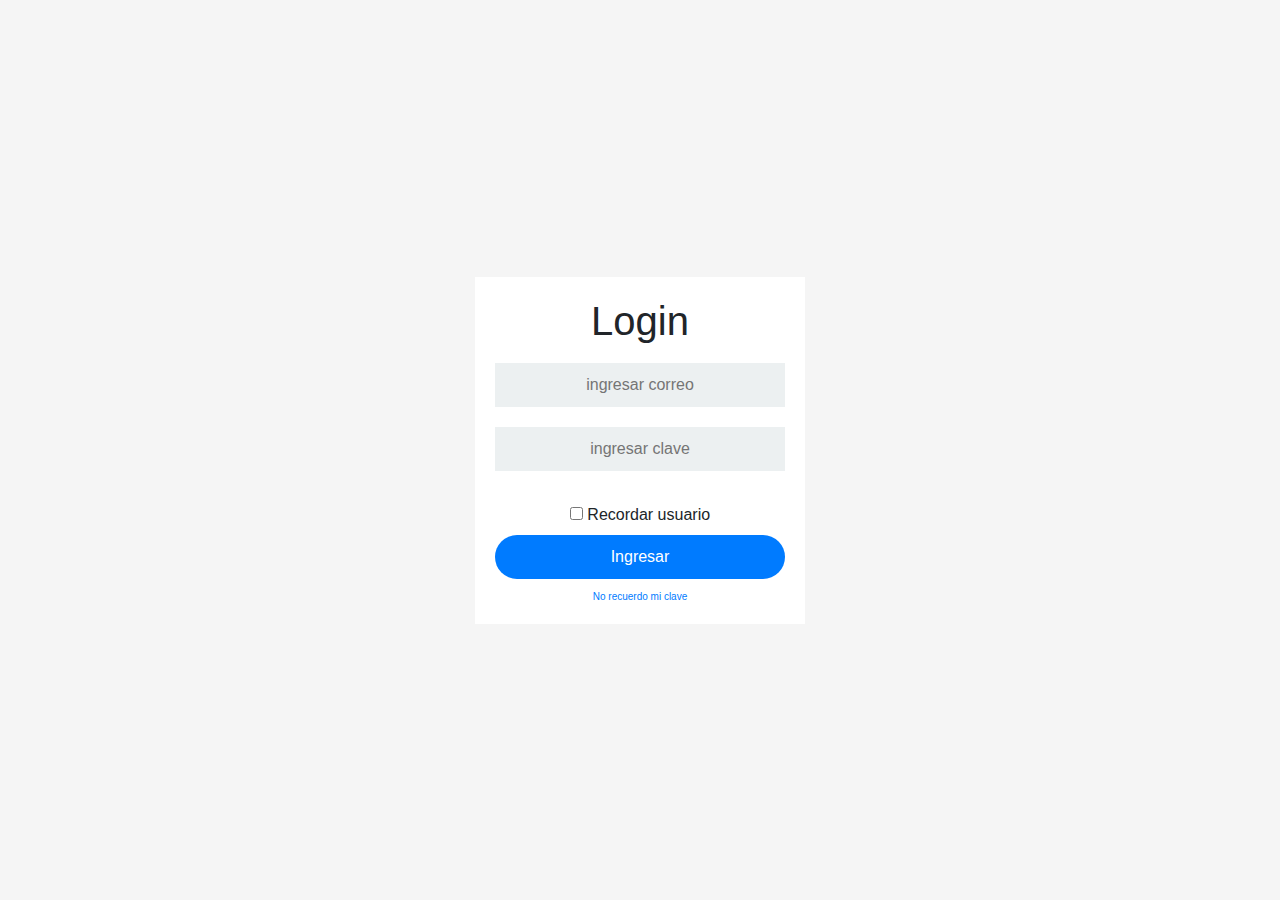
<file: index.html>
<!DOCTYPE html>
<!-- saved from url=(0049)https://getbootstrap.com/docs/4.3/examples/album/ -->
<html lang="en">

<head>
  <meta http-equiv="Content-Type" content="text/html; charset=UTF-8">
  <meta name="viewport" content="width=device-width, initial-scale=1, shrink-to-fit=no">
  <meta name="description" content="">
  <title>eMercado - Todo lo que busques está aquí</title>

  <link rel="canonical" href="https://getbootstrap.com/docs/4.3/examples/album/">
  <link href="https://fonts.googleapis.com/css?family=Raleway:300,300i,400,400i,700,700i,900,900i" rel="stylesheet">
  <!-- Bootstrap core CSS -->
  <link href="css/bootstrap.min.css" rel="stylesheet">
  <link href="css/styles.css" rel="stylesheet">
  <!-- estilos del login -->
  <link href="css/login.css" rel="stylesheet" type="text/css">
</head>

<body class="text-center">

  <div class="signin">
    <h1>Login</h1>
    <div class="datos">
      <input type="text" id="correo" value="" placeholder="ingresar correo">
      <input type="password" id="contrasena" value="" placeholder="ingresar clave">
      <p id="datos-error"></p>
    </div>
    <input type="checkbox" id="recordar" name="recordar">
    <label class="caja" for="recordar">Recordar usuario</label>
    <button href="#" onclick="validacion()">Ingresar</button>
    <a class="link-auxiliar" href="#">No recuerdo mi clave</a>
  </div>

  <script src="js/init.js"></script>
  <script src="js/login.js"></script>
</body>

</html>
</file>
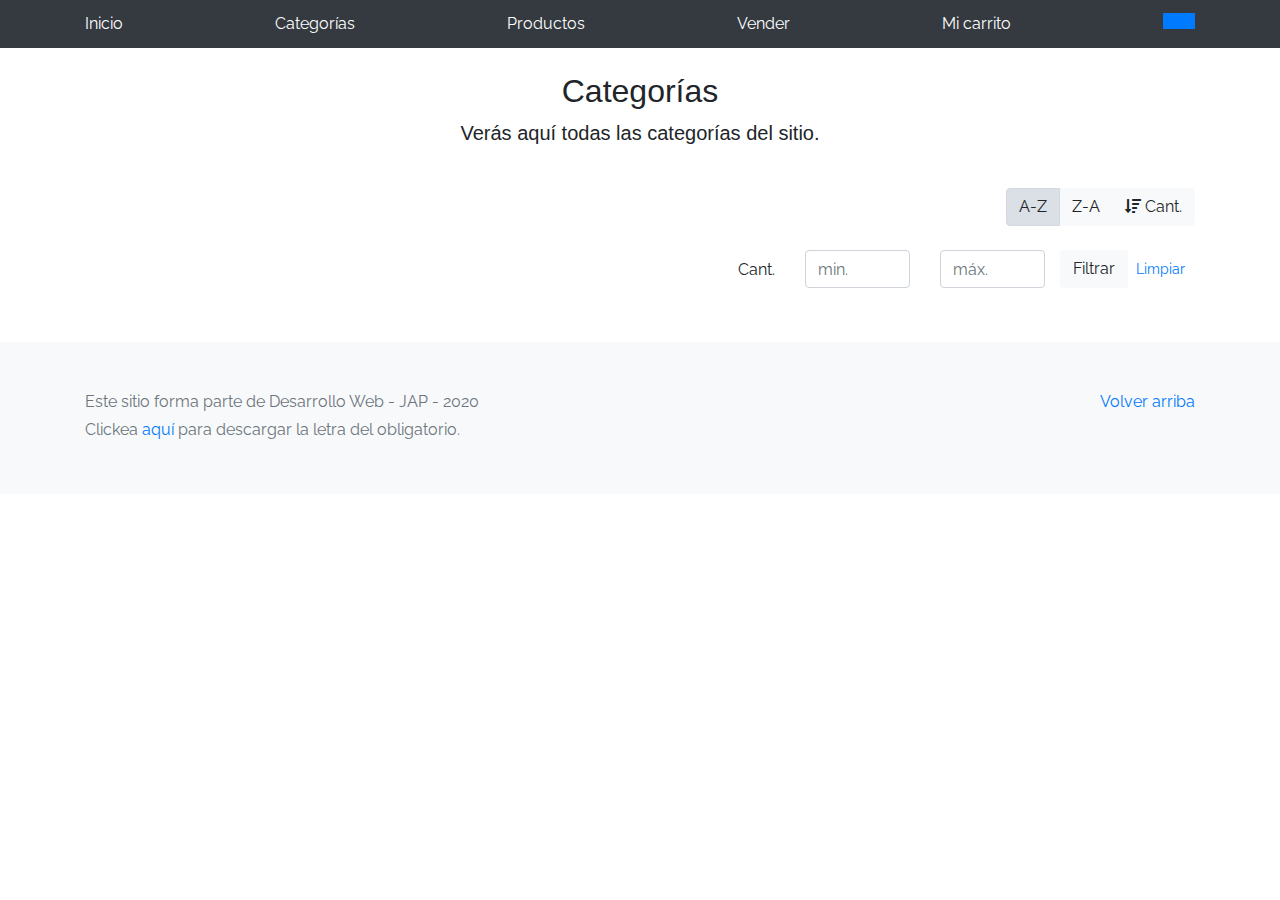
<file: categories.html>
<!DOCTYPE html>
<!-- saved from url=(0049)https://getbootstrap.com/docs/4.3/examples/album/ -->
<html lang="en">
  <head>
    <meta http-equiv="Content-Type" content="text/html; charset=UTF-8">
    <meta name="viewport" content="width=device-width, initial-scale=1, shrink-to-fit=no">
    <meta name="description" content="">
    <title>eMercado - Todo lo que busques está aquí</title>

    <link rel="canonical" href="https://getbootstrap.com/docs/4.3/examples/album/">
    <link href="https://fonts.googleapis.com/css?family=Raleway:300,300i,400,400i,700,700i,900,900i" rel="stylesheet">
    <link href="css/font-awesome.min.css" rel="stylesheet">

    <link href="css/bootstrap.min.css" rel="stylesheet">
    <link href="css/styles.css" rel="stylesheet">
  </head>
  <body>
    <nav class="site-header sticky-top py-1 bg-dark">
      <div class="container d-flex flex-column flex-md-row justify-content-between">
        <a class="py-2 d-none d-md-inline-block" href="inicio.html">Inicio</a>
        <a class="py-2 d-none d-md-inline-block" href="categories.html">Categorías</a>
        <a class="py-2 d-none d-md-inline-block" href="products.html">Productos</a>
        <a class="py-2 d-none d-md-inline-block" href="sell.html">Vender</a>
        <a class="py-2 d-none d-md-inline-block" href="cart.html">Mi carrito</a>

        <!-- USUARIO -->
       <div id="info-user">
        <button onclick="desplegable()" id="user" class="dropbtn py-2 d-none d-md-inline-block"></button>
        <div id="links-drop" class="links-drop-contenido">
          <a href="my-profile.html">Mi perfil</a>
          <a href="index.html">Salir</a>
        </div>
      </div>

    </nav>
    <main role="main" class="pb-5">
        <div class="text-center p-4">
            <h2>Categorías</h2>
            <p class="lead">Verás aquí todas las categorías del sitio.</p>
        </div>
        <div class="container">
            <div class="row">
                <div class="col text-right">
                    <div class="btn-group btn-group-toggle mb-4" data-toggle="buttons">
                        <label class="btn btn-light active" id="sortAsc" >
                            <input type="radio" name="options" autocomplete="off" checked>A-Z
                        </label>
                        <label class="btn btn-light" id="sortDesc" >
                            <input type="radio" name="options" autocomplete="off">Z-A
                        </label>
                        <label class="btn btn-light" id="sortByCount" >
                            <input type="radio" name="options" autocomplete="off"><i class="fas fa-sort-amount-down mr-1"></i>Cant.
                        </label>
                    </div>
                </div>
            </div>
            <div class="row justify-content-end">
              <div class="col-md-6"></div>
                <div class="col-md-6 col-sm-12 mb-1 container">
                  <div class="row container p-0 m-0">
                    <div class="col">
                      <p class="font-weight-normal text-right my-2">Cant.</p>
                    </div>
                    <div class="col">
                      <input class="form-control" type="number" placeholder="min." id="rangeFilterCountMin">
                    </div>
                    <div class="col">
                      <input class="form-control" type="number" placeholder="máx." id="rangeFilterCountMax">
                    </div>
                    <div class="col-3 p-0">
                      <div class="btn-group" role="group">
                        <button class="btn btn-light btn-block" id="rangeFilterCount">Filtrar</button>
                        <button class="btn btn-link btn-sm" id="clearRangeFilter">Limpiar</button>
                      </div>
                    </div>
                  </div>
                </div>
            </div>
            <div class="row">
                <div class="list-group" id="cat-list-container">
                </div>
            </div>
        </div>
    </main>
    <footer class="text-muted bg-light">
      <div class="container">
        <p class="float-right">
          <a href="#">Volver arriba</a>
        </p>
        <p>Este sitio forma parte de Desarrollo Web - JAP - 2020</p>
        <p>Clickea <a target="_blank" href="Letra.pdf">aquí</a> para descargar la letra del obligatorio.</p>
      </div>
    </footer>
    <div id="spinner-wrapper"><div class="lds-ring"><div></div><div></div><div></div><div></div></div></div>
    <script src="js/jquery-3.4.1.min.js"></script>
    <script src="js/bootstrap.bundle.min.js"></script>
    <script src="js/init.js"></script>
    <script src="js/categories.js"></script>
  </body>
</html>
</file>
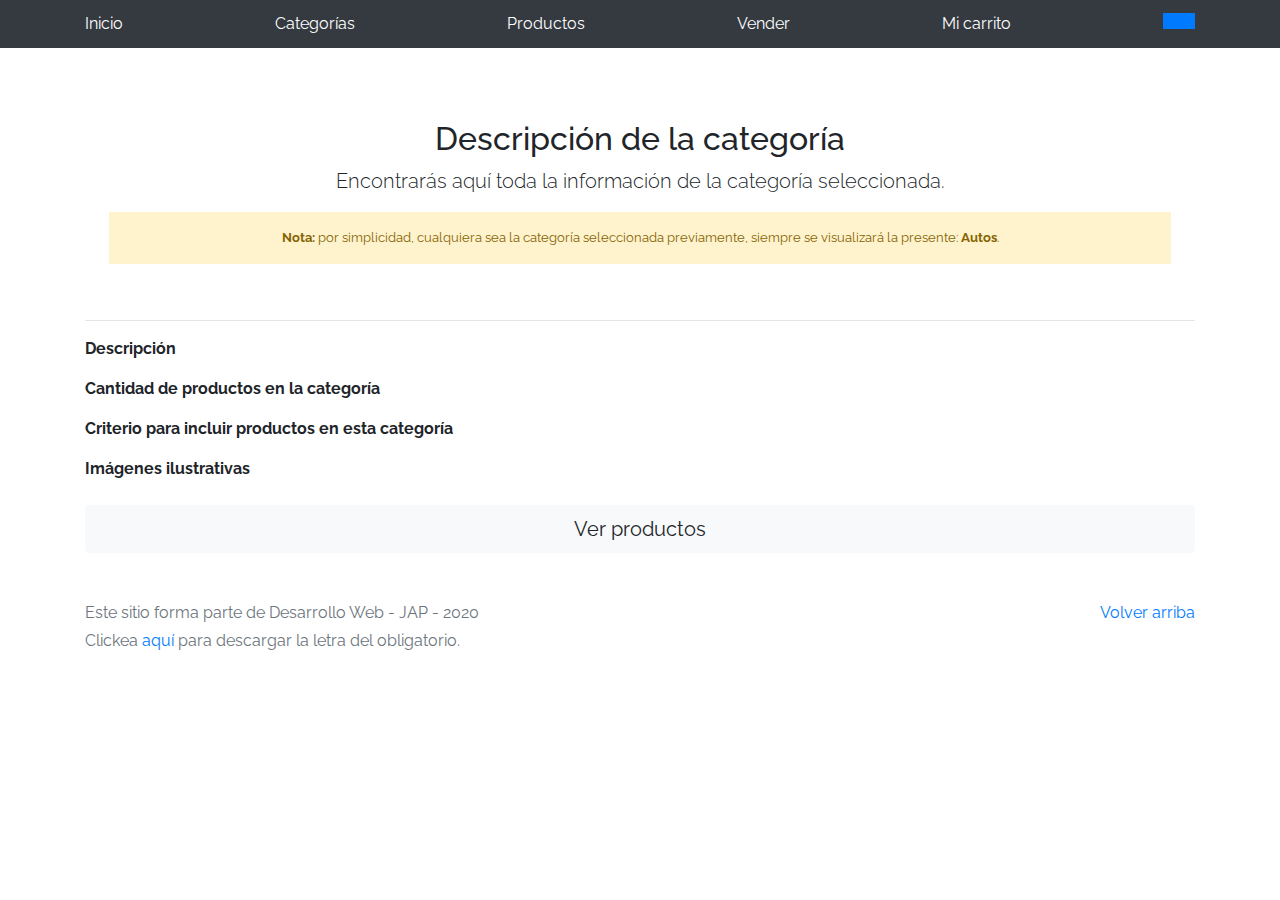
<file: category-info.html>
<!DOCTYPE html>
<!-- saved from url=(0049)https://getbootstrap.com/docs/4.3/examples/album/ -->
<html lang="en">

<head>
  <meta http-equiv="Content-Type" content="text/html; charset=UTF-8">
  <meta name="viewport" content="width=device-width, initial-scale=1, shrink-to-fit=no">
  <meta name="description" content="">
  <title>eMercado - Todo lo que busques está aquí</title>

  <link rel="canonical" href="https://getbootstrap.com/docs/4.3/examples/album/">
  <link href="https://fonts.googleapis.com/css?family=Raleway:300,300i,400,400i,700,700i,900,900i" rel="stylesheet">
  <!-- Bootstrap core CSS -->
  <link href="css/bootstrap.min.css" rel="stylesheet">
  <link href="css/styles.css" rel="stylesheet">
</head>

<body>
  <nav class="site-header sticky-top py-1 bg-dark">
    <div class="container d-flex flex-column flex-md-row justify-content-between">
      <a class="py-2 d-none d-md-inline-block" href="inicio.html">Inicio</a>
      <a class="py-2 d-none d-md-inline-block" href="categories.html">Categorías</a>
      <a class="py-2 d-none d-md-inline-block" href="products.html">Productos</a>
      <a class="py-2 d-none d-md-inline-block" href="sell.html">Vender</a>
      <a class="py-2 d-none d-md-inline-block" href="cart.html">Mi carrito</a>

      <!-- USUARIO -->
     <div id="info-user">
      <button onclick="desplegable()" id="user" class="dropbtn py-2 d-none d-md-inline-block"></button>
      <div id="links-drop" class="links-drop-contenido">
        <a href="my-profile.html">Mi perfil</a>
        <a href="index.html">Salir</a>
      </div>
    </div>

  </nav>
  <main role="main">
    <div class="container mt-5">
      <div class="text-center p-4">
        <h2>Descripción de la categoría</h2>
        <p class="lead">Encontrarás aquí toda la información de la categoría seleccionada.</p>
        <p class="small alert-warning py-3"><strong>Nota: </strong>por simplicidad, cualquiera sea la categoría
          seleccionada previamente, siempre se visualizará la presente: <strong>Autos</strong>.</p>
      </div>
      <h3 id="categoryName"></h3>
      <hr class="my-3">
      <dl>
        <dt>Descripción</dt>
        <dd>
          <p id="categoryDescription"></p>
        </dd>

        <dt>Cantidad de productos en la categoría</dt>
        <dd>
          <p id="productCount"></p>
        </dd>

        <dt>Criterio para incluir productos en esta categoría</dt>
        <dd>
          <p id="productCriteria"></p>
        </dd>

        <dt>Imágenes ilustrativas</dt>
        <dd>
          <div class="row text-center text-lg-left pt-2" id="productImagesGallery">
          </div>
        </dd>
      </dl>
      <a type="button" class="btn btn-light btn-lg btn-block" href="products.html">Ver productos</a>
    </div>
  </main>
  <footer class="text-muted">
    <div class="container">
      <p class="float-right">
        <a href="#">Volver arriba</a>
      </p>
      <p>Este sitio forma parte de Desarrollo Web - JAP - 2020</p>
      <p>Clickea <a target="_blank" href="Letra.pdf">aquí</a> para descargar la letra del obligatorio.</p>
    </div>
  </footer>
  <div id="spinner-wrapper">
    <div class="lds-ring">
      <div></div>
      <div></div>
      <div></div>
      <div></div>
    </div>
  </div>
  <script src="js/jquery-3.4.1.min.js"></script>
  <script src="js/bootstrap.bundle.min.js"></script>
  <script src="js/init.js"></script>
  <script src="js/category-info.js"></script>
</body>

</html>
</file>
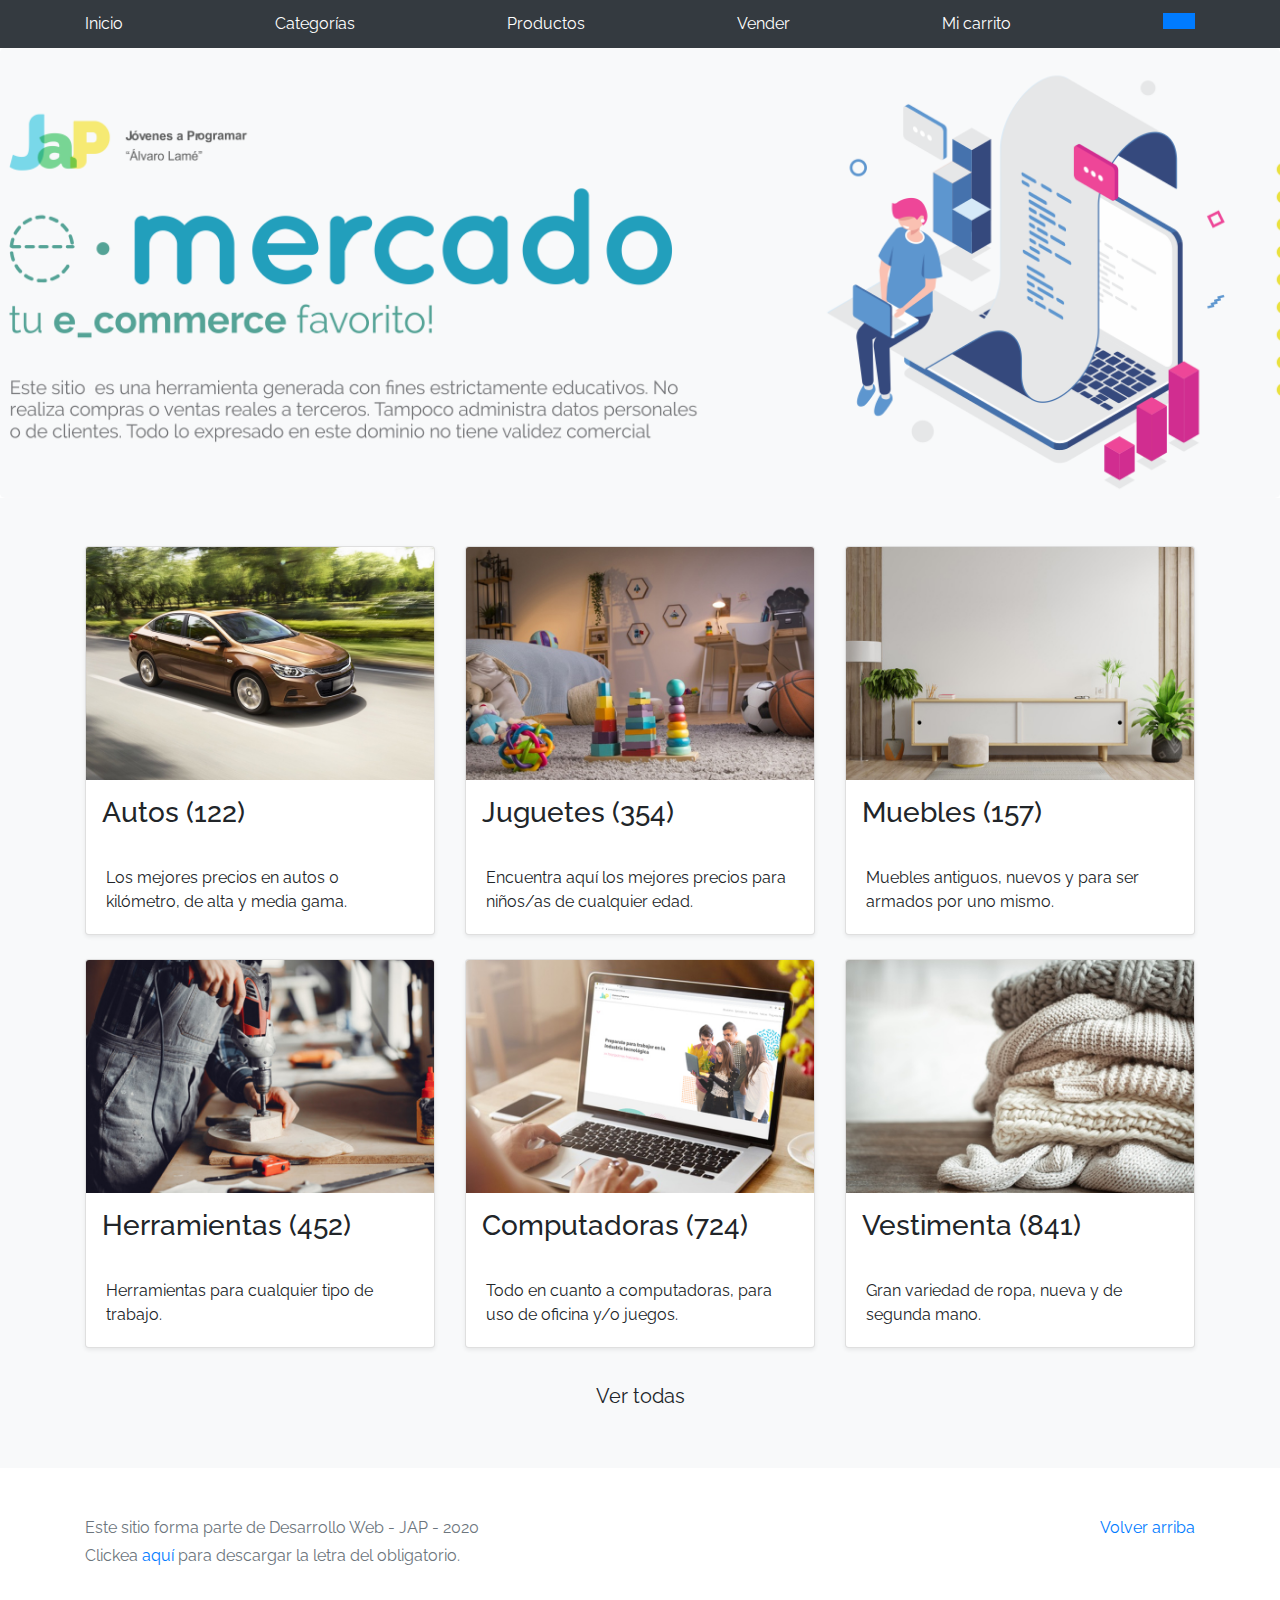
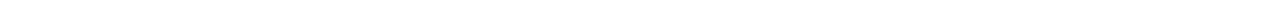
<file: inicio.html>
<!DOCTYPE html>
<!-- saved from url=(0049)https://getbootstrap.com/docs/4.3/examples/album/ -->
<html lang="en">
  <head>
    <meta http-equiv="Content-Type" content="text/html; charset=UTF-8">
    <meta name="viewport" content="width=device-width, initial-scale=1, shrink-to-fit=no">
    <meta name="description" content="">
    <title>eMercado - Todo lo que busques está aquí</title>

    <link rel="canonical" href="https://getbootstrap.com/docs/4.3/examples/album/">
    <link href="https://fonts.googleapis.com/css?family=Raleway:300,300i,400,400i,700,700i,900,900i" rel="stylesheet">
    <!-- Bootstrap core CSS -->
    <link href="css/bootstrap.min.css" rel="stylesheet">
    <link href="css/styles.css" rel="stylesheet">
  </head>
  <body>
    <nav class="site-header sticky-top py-1 bg-dark">
      <div class="container d-flex flex-column flex-md-row justify-content-between">
        <a class="py-2 d-none d-md-inline-block" href="inicio.html">Inicio</a>
        <a class="py-2 d-none d-md-inline-block" href="categories.html">Categorías</a>
        <a class="py-2 d-none d-md-inline-block" href="products.html">Productos</a>
        <a class="py-2 d-none d-md-inline-block" href="sell.html">Vender</a>
        <a class="py-2 d-none d-md-inline-block" href="cart.html">Mi carrito</a>

        <!-- USUARIO -->
       <div id="info-user">
        <button onclick="desplegable()" id="user" class="dropbtn py-2 d-none d-md-inline-block"></button>
        <div id="links-drop" class="links-drop-contenido">
          <a href="my-profile.html">Mi perfil</a>
          <a href="index.html">Salir</a>
        </div>
      </div>

    </nav>
    <main role="main">
      <section class="jumbotron text-center">
        <div class="m-5">
          <h1></h1>
        </div>
      </section>
      <div class="album py-5 bg-light">
        <div class="container">
          <div class="row">
            <div class="col-md-4">
              <a href="categories.html" class="card mb-4 shadow-sm custom-card">
                <img class="bd-placeholder-img card-img-top"  src="img/cat1.jpg">
                <h3 class="m-3">Autos (122)</h3>
                <div class="card-body">
                  <p class="card-text">Los mejores precios en autos 0 kilómetro, de alta y media gama.</p>
                </div>
              </a>
            </div>
            <div class="col-md-4">
                <a href="categories.html" class="card mb-4 shadow-sm custom-card">
                  <img class="bd-placeholder-img card-img-top" src="img/cat2.jpg">
                  <h3 class="m-3">Juguetes (354)</h3>
                  <div class="card-body">
                    <p class="card-text">Encuentra aquí los mejores precios para niños/as de cualquier edad.</p>
                  </div>
                </a>
            </div>
            <div class="col-md-4">
                <a href="categories.html" class="card mb-4 shadow-sm custom-card">
                  <img class="bd-placeholder-img card-img-top" src="img/cat3.jpg">
                  <h3 class="m-3">Muebles (157)</h3>
                  <div class="card-body">
                    <p class="card-text">Muebles antiguos, nuevos y para ser armados por uno mismo.</p>
                  </div>
                </a>
            </div>
            <div class="col-md-4">
                <a href="categories.html" class="card mb-4 shadow-sm custom-card">
                  <img class="bd-placeholder-img card-img-top" src="img/cat4.jpg">
                  <h3 class="m-3">Herramientas (452)</h3>
                  <div class="card-body">
                    <p class="card-text">Herramientas para cualquier tipo de trabajo.</p>
                  </div>
                </a>
            </div>
            <div class="col-md-4">
                <a href="categories.html" class="card mb-4 shadow-sm custom-card">
                  <img class="bd-placeholder-img card-img-top" src="img/cat5.jpg">
                  <h3 class="m-3">Computadoras (724)</h3>
                  <div class="card-body">
                    <p class="card-text">Todo en cuanto a computadoras, para uso de oficina y/o juegos.</p>
                  </div>
                </a>
            </div>
            <div class="col-md-4">
                <a href="categories.html" class="card mb-4 shadow-sm custom-card">
                  <img class="bd-placeholder-img card-img-top" src="img/cat6.jpg">
                  <h3 class="m-3">Vestimenta (841)</h3>
                  <div class="card-body">
                    <p class="card-text">Gran variedad de ropa, nueva y de segunda mano.</p>
                  </div>
                </a>
            </div>
          </div>
          <div class="row">
              <a type="button" class="btn btn-light btn-lg btn-block" href="categories.html">Ver todas</a>
          </div>
        </div>
      </div>
    </main>
    <footer class="text-muted">
      <div class="container">
        <p class="float-right">
          <a href="#">Volver arriba</a>
        </p>
        <p>Este sitio forma parte de Desarrollo Web - JAP - 2020</p>
        <p>Clickea <a target="_blank" href="Letra.pdf">aquí</a> para descargar la letra del obligatorio.</p>
      </div>
    </footer>
    <script src="js/jquery-3.4.1.min.js"></script>
    <script src="js/bootstrap.bundle.min.js"></script>
    <script src="js/init.js"></script>
  </body>
</html>
</file>
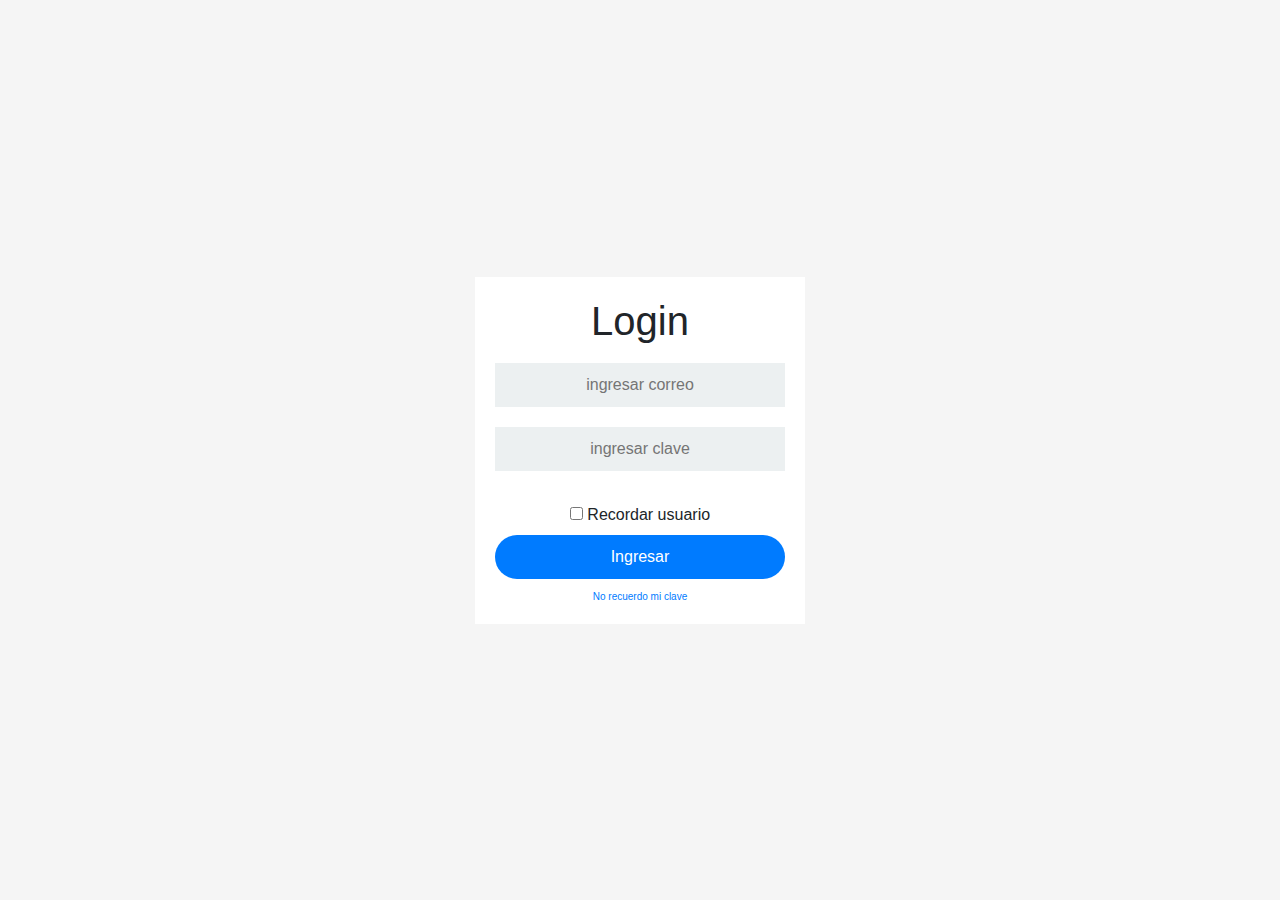
<file: login.html>
<!DOCTYPE html>
<!-- saved from url=(0049)https://getbootstrap.com/docs/4.3/examples/album/ -->
<html lang="en">

<head>
  <meta http-equiv="Content-Type" content="text/html; charset=UTF-8">
  <meta name="viewport" content="width=device-width, initial-scale=1, shrink-to-fit=no">
  <meta name="description" content="">
  <title>eMercado - Todo lo que busques está aquí</title>

  <link rel="canonical" href="https://getbootstrap.com/docs/4.3/examples/album/">
  <link href="https://fonts.googleapis.com/css?family=Raleway:300,300i,400,400i,700,700i,900,900i" rel="stylesheet">
  <!-- Bootstrap core CSS -->
  <link href="css/bootstrap.min.css" rel="stylesheet">
  <link href="css/styles.css" rel="stylesheet">
  <!-- estilos del login -->
  <link href="css/login.css" rel="stylesheet" type="text/css">
</head>

<body class="text-center">

  <div class="signin">
    <h1>Login</h1>
    <div class="datos">
      <input type="text" id="correo" value="" placeholder="ingresar correo">
      <input type="password" id="contrasena" value="" placeholder="ingresar clave">
      <p id="datos-error"></p>
    </div>
    <input type="checkbox" id="recordar" name="recordar">
    <label class="caja" for="recordar">Recordar usuario</label>
    <button href="#" onclick="validacion()">Ingresar</button>
    <a class="link-auxiliar" href="#">No recuerdo mi clave</a>
  </div>

  <script src="js/init.js"></script>
  <script src="js/login.js"></script>
</body>

</html>
</file>
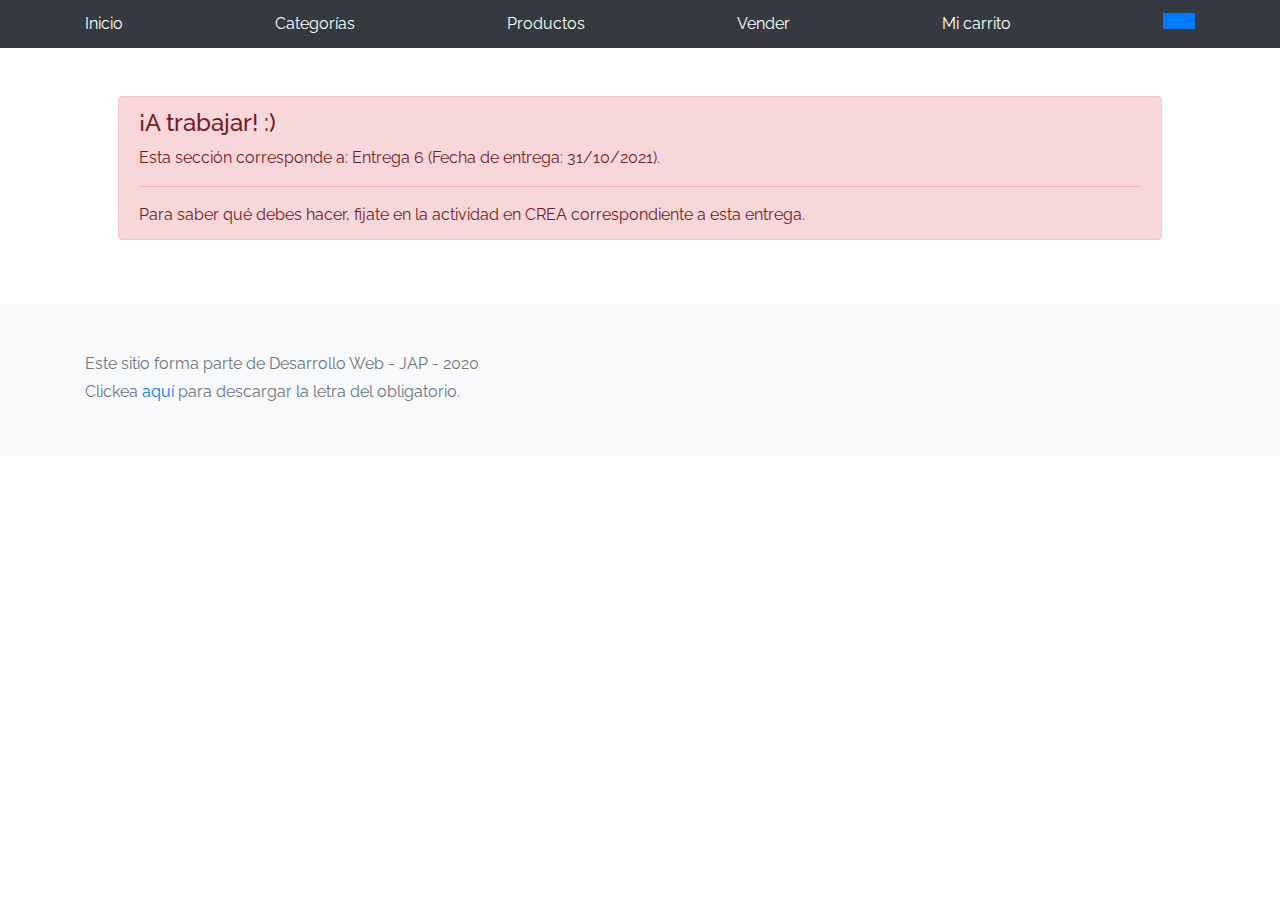
<file: my-profile.html>
<!DOCTYPE html>
<!-- saved from url=(0049)https://getbootstrap.com/docs/4.3/examples/album/ -->
<html lang="en">

<head>
  <meta http-equiv="Content-Type" content="text/html; charset=UTF-8">

  <meta name="viewport" content="width=device-width, initial-scale=1, shrink-to-fit=no">
  <meta name="description" content="">
  <title>eMercado - Todo lo que busques está aquí</title>

  <link rel="canonical" href="https://getbootstrap.com/docs/4.3/examples/album/">
  <link href="https://fonts.googleapis.com/css?family=Raleway:300,300i,400,400i,700,700i,900,900i" rel="stylesheet">

  <style>
    .bd-placeholder-img {
      font-size: 1.125rem;
      text-anchor: middle;
      -webkit-user-select: none;
      -moz-user-select: none;
      -ms-user-select: none;
      user-select: none;
    }

    @media (min-width: 768px) {
      .bd-placeholder-img-lg {
        font-size: 3.5rem;
      }
    }
  </style>
  <link href="css/bootstrap.min.css" rel="stylesheet">
  <link href="css/styles.css" rel="stylesheet">
  <link href="css/dropzone.css" rel="stylesheet">
</head>

<body>
  <nav class="site-header sticky-top py-1 bg-dark">
    <div class="container d-flex flex-column flex-md-row justify-content-between">
      <a class="py-2 d-none d-md-inline-block" href="inicio.html">Inicio</a>
      <a class="py-2 d-none d-md-inline-block" href="categories.html">Categorías</a>
      <a class="py-2 d-none d-md-inline-block" href="products.html">Productos</a>
      <a class="py-2 d-none d-md-inline-block" href="sell.html">Vender</a>
      <a class="py-2 d-none d-md-inline-block" href="cart.html">Mi carrito</a>

      <!-- USUARIO -->
     <div id="info-user">
      <button onclick="desplegable()" id="user" class="dropbtn py-2 d-none d-md-inline-block"></button>
      <div id="links-drop" class="links-drop-contenido">
        <a href="my-profile.html">Mi perfil</a>
        <a href="index.html">Salir</a>
      </div>
    </div>

  </nav>
  <div class="container p-5">
    <div class="alert alert-danger" role="alert" style="position: relative; width:auto; top: 0;">
      <h4 class="alert-heading">¡A trabajar! :)</h4>
      <p>Esta sección corresponde a: Entrega 6 (Fecha de entrega: 31/10/2021).</p>
      <hr>
      <p class="mb-0">Para saber qué debes hacer, fijate en la actividad en CREA correspondiente a esta entrega.</p>
    </div>
  </div>
  <footer class="text-muted bg-light">
    <div class="container">
      <p>Este sitio forma parte de Desarrollo Web - JAP - 2020</p>
      <p>Clickea <a target="_blank" href="Letra.pdf">aquí</a> para descargar la letra del obligatorio.</p>
    </div>
  </footer>
  <div class="alert fade alert-success" role="alert" id="alertResult">
    <span id="resultSpan"></span>
    <button type="button" class="close" data-dismiss="alert" aria-label="Close">
      <span aria-hidden="true">&times;</span>
    </button>
  </div>
  <div id="spinner-wrapper">
    <div class="lds-ring">
      <div></div>
      <div></div>
      <div></div>
      <div></div>
    </div>
  </div>
  <script src="js/jquery-3.4.1.min.js"></script>
  <script src="js/bootstrap.bundle.min.js"></script>
  <script src="js/dropzone.js"></script>
  <script src="js/init.js"></script>
  <script src="js/my-profile.js"></script>
</body>

</html>
</file>
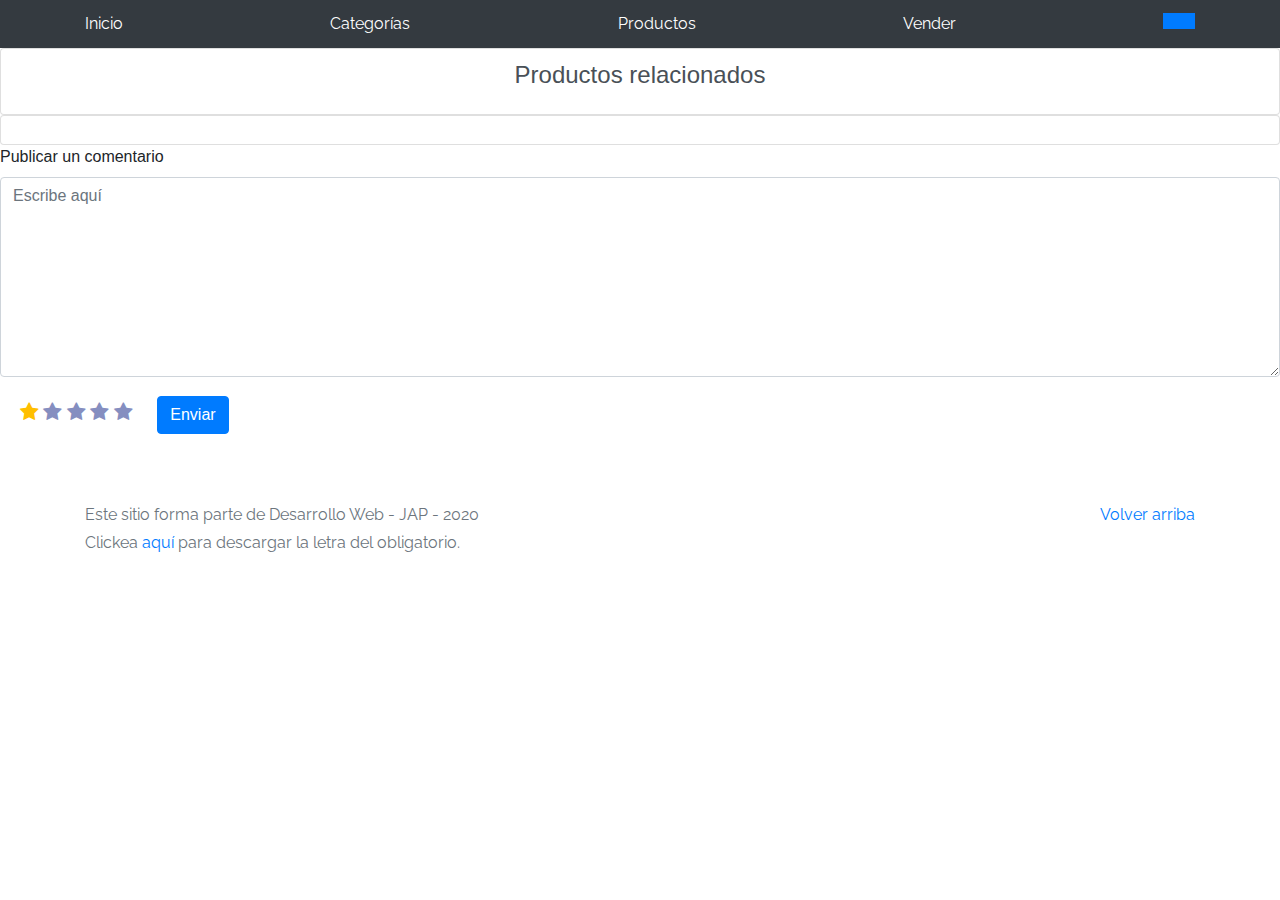
<file: product-info.html>
<!DOCTYPE html>
<!-- saved from url=(0049)https://getbootstrap.com/docs/4.3/examples/album/ -->
<html lang="en">

<head>
  <meta http-equiv="Content-Type" content="text/html; charset=UTF-8">
  <meta name="viewport" content="width=device-width, initial-scale=1, shrink-to-fit=no">
  <meta name="description" content="">
  <title>eMercado - Todo lo que busques está aquí</title>

  <link rel="canonical" href="https://getbootstrap.com/docs/4.3/examples/album/">
  <link href="https://fonts.googleapis.com/css?family=Raleway:300,300i,400,400i,700,700i,900,900i" rel="stylesheet">
  <link href="css/font-awesome.min.css" rel="stylesheet">
  <link href="css/bootstrap.min.css" rel="stylesheet">
  <link href="css/styles.css" rel="stylesheet">
  <!-- LINK A LAS ESTRELLAS DE PUNTIACIÓN -->
  <link rel="stylesheet" href="https://cdnjs.cloudflare.com/ajax/libs/font-awesome/4.7.0/css/font-awesome.min.css">
  <!-- ESTILOS PERSONALES -->
  <link href="css/product-info.css" rel="stylesheet">
</head>

<body>
  <nav class="site-header sticky-top py-1 bg-dark">
    <div class="container d-flex flex-column flex-md-row justify-content-between">
      <a class="py-2 d-none d-md-inline-block" href="inicio.html">Inicio</a>
      <a class="py-2 d-none d-md-inline-block" href="categories.html">Categorías</a>
      <a class="py-2 d-none d-md-inline-block" href="products.html">Productos</a>
      <a class="py-2 d-none d-md-inline-block" href="sell.html">Vender</a>

      <!-- USUARIO -->
     <div id="info-user">
      <button onclick="desplegable()" id="user" class="dropbtn py-2 d-none d-md-inline-block"></button>
      <div id="links-drop" class="links-drop-contenido">
        <a href="my-profile.html">Mi perfil</a>
        <a href="cart.html">Ver carrito</a>
        <a href="index.html">Salir</a>
      </div>
    </div>
  </nav>

  <!-- DIV DONDE SE MUESTRA EL CONTENIDO -->
  <div class="list-group" id="cat-list-container">
  </div>

    <!-- div de productos relacionados -->
    <div class="list-group">
      <div class="list-group-item list-group-item-action">
          <h4 class="text-center">Productos relacionados</h4>
              <div class="row mb-1" id="productos-relacionados">
              </div>
    
      </div>
    </div>

  <!-- div de comentarios -->
  <div class="list-group">
    <div class="list-group-item list-group-item-action">
      <div class="row">
        <div class="col">
          <div class="d-flex w-100 justify-content-between">
            <div class="mb-1" id="caja-comentarios">

            </div>
          </div>

        </div>
      </div>
    </div>
  </div>

  <!-- div para crear comentario -->
  <div class="form-floating">
    <label for="floatingTextarea">Publicar un comentario</label>
    <textarea class="form-control" placeholder="Escribe aquí" id="floatingTextarea"
      style="height: 200px"></textarea>

       <!-- rating de estrellas -->
      <div class="star-rating">
       
        <input id="star-5" onclick="getRating(5)" type="radio" name="rating" value="5"  />
        <label for="star-5" title="5 stars">
          <span class="active fa fa-star"></span>
        </label>
  
        <input id="star-4" onclick="getRating(4)" type="radio" name="rating" value="4"/>
        <label for="star-4" title="4 stars">
          <span class="active fa fa-star"></span>
        </label>
  
        <input id="star-3" onclick="getRating(3)" type="radio" name="rating" value="3"/>
        <label for="star-3" title="3 stars">
          <span class="active fa fa-star"></span>
        </label>
  
        <input id="star-2" onclick="getRating(2)" type="radio" name="rating" value="2" />
        <label for="star-2" title="2 stars">
          <span class="active fa fa-star"></span>
        </label>
  
        <input id="star-1" onclick="getRating(1)" type="radio" name="rating" value="1" checked/>
        <label for="star-1" title="1 star">
          <span class="active fa fa-star"></span>
        </label>
        
      </div>
    <button class="btn btn-primary" id="publicar-comentario">Enviar</button>
  </div>





  <footer class="text-muted">
    <div class="container">
      <p class="float-right">
        <a href="#">Volver arriba</a>
      </p>
      <p>Este sitio forma parte de Desarrollo Web - JAP - 2020</p>
      <p>Clickea <a target="_blank" href="Letra.pdf">aquí</a> para descargar la letra del obligatorio.</p>
    </div>
  </footer>
  <div id="spinner-wrapper">
    <div class="lds-ring">
      <div></div>
      <div></div>
      <div></div>
      <div></div>
    </div>
  </div>
  <script src="js/jquery-3.4.1.min.js"></script>
  <script src="js/bootstrap.bundle.min.js"></script>
  <script src="js/init.js"></script>
  <script src="js/product-info.js"></script>
</body>

</html>
</file>
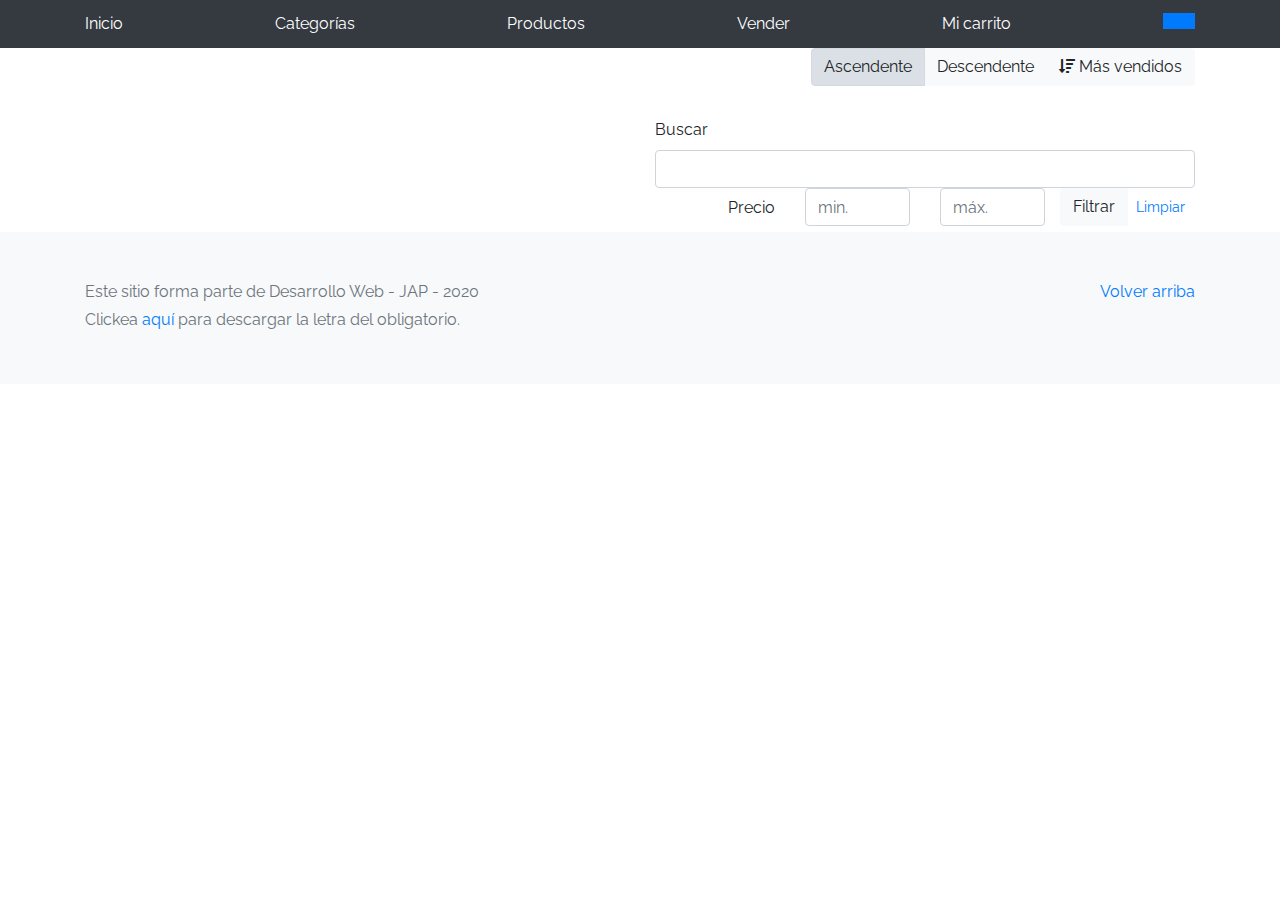
<file: products.html>
<!DOCTYPE html>
<!-- saved from url=(0049)https://getbootstrap.com/docs/4.3/examples/album/ -->
<html lang="en">

<head>
  <meta http-equiv="Content-Type" content="text/html; charset=UTF-8">
  <meta name="viewport" content="width=device-width, initial-scale=1, shrink-to-fit=no">
  <meta name="description" content="">
  <title>eMercado - Todo lo que busques está aquí</title>

  <link rel="canonical" href="https://getbootstrap.com/docs/4.3/examples/album/">
  <link href="https://fonts.googleapis.com/css?family=Raleway:300,300i,400,400i,700,700i,900,900i" rel="stylesheet">
  <link href="css/font-awesome.min.css" rel="stylesheet">
  <link href="css/bootstrap.min.css" rel="stylesheet">
  <link href="css/styles.css" rel="stylesheet">
</head>

<body>
  <nav class="site-header sticky-top py-1 bg-dark">
    <div class="container d-flex flex-column flex-md-row justify-content-between">
      <a class="py-2 d-none d-md-inline-block" href="inicio.html">Inicio</a>
      <a class="py-2 d-none d-md-inline-block" href="categories.html">Categorías</a>
      <a class="py-2 d-none d-md-inline-block" href="products.html">Productos</a>
      <a class="py-2 d-none d-md-inline-block" href="sell.html">Vender</a>
      <a class="py-2 d-none d-md-inline-block" href="cart.html">Mi carrito</a>

      <!-- USUARIO -->
      <div id="info-user">
        <button onclick="desplegable()" id="user" class="dropbtn py-2 d-none d-md-inline-block"></button>
        <div id="links-drop" class="links-drop-contenido">
          <a href="my-profile.html">Mi perfil</a>
          <a href="index.html">Salir</a>
        </div>
      </div>

  </nav>
  <!-- FILTROS -->
  <div class="container">
    <div class="row">
      <div class="col text-right">
        <div class="btn-group btn-group-toggle mb-4" data-toggle="buttons">
          <label class="btn btn-light active" id="sortAsc">
            <input type="radio" name="options" autocomplete="off" checked>Ascendente
          </label>
          <label class="btn btn-light" id="sortDesc">
            <input type="radio" name="options" autocomplete="off">Descendente
          </label>
          <label class="btn btn-light" id="sortByCount">
            <input type="radio" name="options" autocomplete="off"><i class="fas fa-sort-amount-down mr-1"></i>Más
            vendidos
          </label>
        </div>
      </div>
    </div>
    <div class="row justify-content-end">
      <div class="col-md-6">
      </div>
      <div class="col-md-6 col-sm-12 mb-1 container">

        <!-- INPUT DE BUSQUEDA -->
        <p class="font-weight-normal text-left my-2">Buscar</p>
        <input type="search" class="form-control" id="buscar">

        <div class="row container p-0 m-0">
          <div class="col">
            <p class="font-weight-normal text-right my-2">Precio</p>
          </div>
          <div class="col">
            <input class="form-control" type="number" placeholder="min." id="rangeFilterCostMin">
          </div>
          <div class="col">
            <input class="form-control" type="number" placeholder="máx." id="rangeFilterCostMax">
          </div>
          <div class="col-3 p-0">
            <div class="btn-group" role="group">
              <button class="btn btn-light btn-block" id="rangeFilterCost">Filtrar</button>
              <button class="btn btn-link btn-sm" id="clearRangeFilter">Limpiar</button>
            </div>
          </div>
        </div>
      </div>
    </div>
    <div class="row">
      <!-- DIV DONDE SE MUESTRA EL CONTENIDO -->
      <div class="list-group" id="cat-list-container">
      </div>
    </div>
  </div>

  <footer class="text-muted bg-light">
    <div class="container">
      <p class="float-right">
        <a href="#">Volver arriba</a>
      </p>
      <p>Este sitio forma parte de Desarrollo Web - JAP - 2020</p>
      <p>Clickea <a target="_blank" href="Letra.pdf">aquí</a> para descargar la letra del obligatorio.</p>
    </div>
  </footer>
  <div id="spinner-wrapper">
    <div class="lds-ring">
      <div></div>
      <div></div>
      <div></div>
      <div></div>
    </div>
  </div>
  <script src="js/jquery-3.4.1.min.js"></script>
  <script src="js/bootstrap.bundle.min.js"></script>
  <script src="js/init.js"></script>
  <script src="js/products.js"></script>
</body>

</html>
</file>
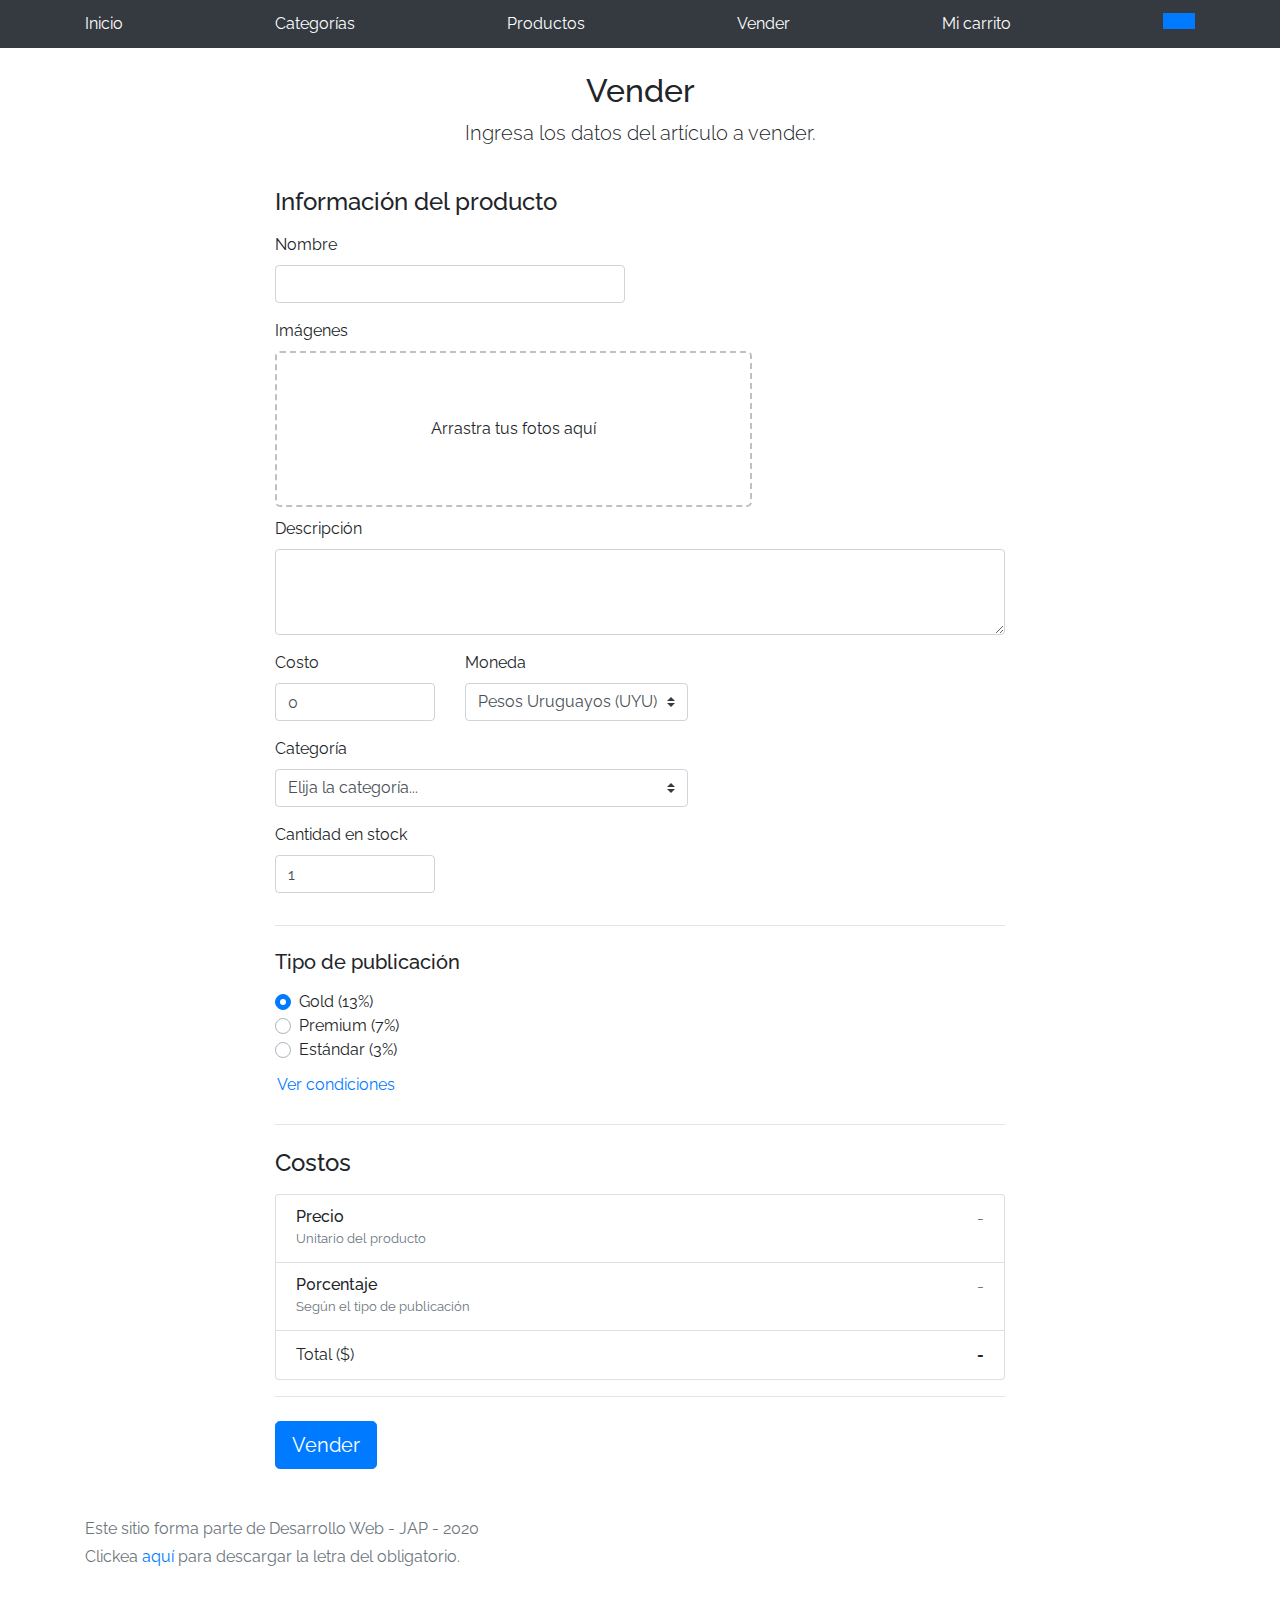
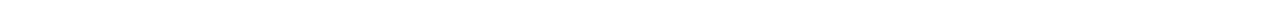
<file: sell.html>
<!DOCTYPE html>
<!-- saved from url=(0049)https://getbootstrap.com/docs/4.3/examples/album/ -->
<html lang="en"><head><meta http-equiv="Content-Type" content="text/html; charset=UTF-8">
    
    <meta name="viewport" content="width=device-width, initial-scale=1, shrink-to-fit=no">
    <meta name="description" content="">
    <title>eMercado - Todo lo que busques está aquí</title>

    <link rel="canonical" href="https://getbootstrap.com/docs/4.3/examples/album/">
    <link href="https://fonts.googleapis.com/css?family=Raleway:300,300i,400,400i,700,700i,900,900i" rel="stylesheet">

    <style>
      .bd-placeholder-img {
        font-size: 1.125rem;
        text-anchor: middle;
        -webkit-user-select: none;
        -moz-user-select: none;
        -ms-user-select: none;
        user-select: none;
      }

      @media (min-width: 768px) {
        .bd-placeholder-img-lg {
          font-size: 3.5rem;
        }
      }
    </style>
    <link href="css/bootstrap.min.css" rel="stylesheet">
    <link href="css/styles.css" rel="stylesheet">
    <link href="css/dropzone.css" rel="stylesheet">
  </head>
  <body>
    <nav class="site-header sticky-top py-1 bg-dark">
      <div class="container d-flex flex-column flex-md-row justify-content-between">
        <a class="py-2 d-none d-md-inline-block" href="inicio.html">Inicio</a>
        <a class="py-2 d-none d-md-inline-block" href="categories.html">Categorías</a>
        <a class="py-2 d-none d-md-inline-block" href="products.html">Productos</a>
        <a class="py-2 d-none d-md-inline-block" href="sell.html">Vender</a>
        <a class="py-2 d-none d-md-inline-block" href="cart.html">Mi carrito</a>

        <!-- USUARIO -->
       <div id="info-user">
        <button onclick="desplegable()" id="user" class="dropbtn py-2 d-none d-md-inline-block"></button>
        <div id="links-drop" class="links-drop-contenido">
          <a href="my-profile.html">Mi perfil</a>
          <a href="index.html">Salir</a>
        </div>
      </div>

    </nav>
      <div class="container">
        <div class="text-center p-4">
          <h2>Vender</h2>
          <p class="lead">Ingresa los datos del artículo a vender.</p>
        </div>
        <div class="row justify-content-md-center">
          <div class="col-md-8 order-md-1">
            <h4 class="mb-3">Información del producto</h4>
            <form class="needs-validation" id="sell-info">
              <div class="row">
                <div class="col-md-6 mb-3">
                  <label for="productName">Nombre</label>
                  <input type="text" class="form-control" id="productName" placeholder="" value="" >
                  <div class="invalid-feedback">
                    Ingresa un nombre
                  </div>
                </div>
              </div>
              <div class="row">
                <div class="col-md-8 order-md-1">
                    <label for="zip">Imágenes</label>
                    <div class="needsclick dz-clickable" id="file-upload">
                      <div class="dz-message needsclick">
                        Arrastra tus fotos aquí<br>
                      </div>
                    </div>
                </div>
              </div>
              <div class="row">
                  <div class="col-md-12 mb-3">
                      <label for="productDescription">Descripción</label>
                      <textarea class="form-control" id="productDescription" rows="3"></textarea>
                  </div>
                </div>
              <div class="row">
                <div class="col-md-3 mb-3">
                  <label for="zip">Costo</label>
                  <input type="number" class="form-control" id="productCostInput" placeholder="" required="" value="0" min="0">
                  <div class="invalid-feedback">
                    El costo debe ser mayor que 0.
                  </div>
                </div>
                <div class="col-md-4 mb-3">
                    <label for="state">Moneda</label>
                    <select class="custom-select d-block w-100" id="productCurrency" required="">
                      <option selected>Pesos Uruguayos (UYU)</option>
                      <option>Dólares (USD)</option>
                    </select>
                    <div class="invalid-feedback">
                      Ingresa una categoría válida.
                    </div>
                  </div>
              </div>
              <div class="row">
                  <div class="col-md-7 mb-3">
                  <label for="state">Categoría</label>
                  <select class="custom-select d-block w-100" id="productCategory">
                    <option value="">Elija la categoría...</option>
                    <option>Autos</option>
                    <option>Juguetes</option>
                    <option>Muebles</option>
                    <option>Herramientas</option>
                    <option>Computadoras</option>
                    <option>Vestimenta</option>
                  </select>
                  <div class="invalid-feedback">
                    Por favor ingresa una categoría válida.
                  </div>
                </div>
              </div>
              <div class="row">
                  <div class="col-md-3 mb-3">
                    <label for="productCountInput">Cantidad en stock</label>
                    <input type="number" class="form-control" id="productCountInput" placeholder="" required="" value="1" min="0">
                    <div class="invalid-feedback">
                      La cantidad es requerida.
                    </div>
                  </div>
                </div>
              <hr class="mb-4">
              <h5 class="mb-3">Tipo de publicación</h5>
              <div class="d-block my-3">
                <div class="custom-control custom-radio">
                  <input id="goldradio" name="publicationType" type="radio" class="custom-control-input" checked="" required="">
                  <label class="custom-control-label" for="goldradio">Gold (13%)</label>
                </div>
                <div class="custom-control custom-radio">
                  <input id="premiumradio" name="publicationType" type="radio" class="custom-control-input" required="">
                  <label class="custom-control-label" for="premiumradio">Premium (7%)</label>
                </div>
                <div class="custom-control custom-radio">
                  <input id="standardradio" name="publicationType" type="radio" class="custom-control-input" required="">
                  <label class="custom-control-label" for="standardradio">Estándar (3%)</label>
                </div>
                <div class="row">
                  <button type="button" class="m-1 btn btn-link" data-toggle="modal" data-target="#contidionsModal">Ver condiciones</button>
                </div>
              </div>
              <hr class="mb-4">
              <h4 class="mb-3">Costos</h4>
              <ul class="list-group mb-3">
                  <li class="list-group-item d-flex justify-content-between lh-condensed">
                    <div>
                      <h6 class="my-0">Precio</h6>
                      <small class="text-muted">Unitario del producto</small>
                    </div>
                    <span class="text-muted" id="productCostText">-</span>
                  </li>
                  <li class="list-group-item d-flex justify-content-between lh-condensed">
                    <div>
                      <h6 class="my-0">P0rcentaje</h6>
                      <small class="text-muted">Según el tipo de publicación</small>
                    </div>
                    <span class="text-muted" id="comissionText">-</span>
                  </li>
                  <li class="list-group-item d-flex justify-content-between">
                    <span>Total ($)</span>
                    <strong id="totalCostText">-</strong>
                  </li>
                </ul>
              <hr class="mb-4">
              <button class="btn btn-primary btn-lg" type="submit">Vender</button>
            </form>
          </div>
        </div>
      </div>
      <footer class="text-muted">
        <div class="container">
            <p>Este sitio forma parte de Desarrollo Web - JAP - 2020</p>
            <p>Clickea <a target="_blank" href="Letra.pdf">aquí</a> para descargar la letra del obligatorio.</p>
        </div>
      </footer>
      <div class="alert fade" role="alert" id="alertResult">
          <span id="resultSpan"></span>
          <button type="button" class="close" data-dismiss="alert" aria-label="Close">
              <span aria-hidden="true">&times;</span>
          </button>
      </div>

      <div class="modal fade" tabindex="-1" role="dialog" id="contidionsModal">
        <div class="modal-dialog" role="document">
          <div class="modal-content">
            <div class="modal-header">
              <h5 class="modal-title">Condiciones de publicación</h5>
              <button type="button" class="close" data-dismiss="modal" aria-label="Close">
                <span aria-hidden="true">&times;</span>
              </button>
            </div>
            <div class="modal-body">
              <div class="container">
                  <div class="row">
                      <h5 class="text-warning">Gold (13%)</h5>
                      <p class="muted text-justify">Tu producto se verá de forma promocionada en portada, además de las condiciones de Premium y Estándar.</p>
                  </div>
                  <hr>
                  <div class="row">
                      <h5 class="text-primary">Stándar (7%)</h5>
                      <p class="muted text-justify">Se mostrará el producto en los primeros lugares de resultados de búsqueda, así cómo cuando se ingrese a la categoría que pertenezca.</p>
                  </div>
                  <hr>
                  <div class="row">
                      <h5 class="text-secondary">Estándar (3%)</h5>
                      <p class="muted text-justify">El producto se listará en la categoría correspondiente, así como en los resultados de búsquedas que coincidan con las palabras claves en el nombre.</p>
                  </div>
              </div>
            </div>
            <div class="modal-footer">
              <button type="button" class="btn btn-primary" data-dismiss="modal">Cerrar</button>
            </div>
          </div>
        </div>
      </div>
      <div id="spinner-wrapper"><div class="lds-ring"><div></div><div></div><div></div><div></div></div></div>
      <script src="js/jquery-3.4.1.min.js"></script>
      <script src="js/bootstrap.bundle.min.js"></script>
      <script src="js/dropzone.js"></script>
      <script src="js/init.js"></script>
      <script src="js/sell.js"></script>
    </body>
</html>
</file>
<file: css/styles.css>
.jumbotron, .card-body, .container, .site-header{
    font-family: 'Raleway', serif !important;
}

.jumbotron .display-4{
    font-weight: bold;
}

.jumbotron {
  height: 50vh;
  padding: 5em inherit;
  margin-bottom: 0;
  background-color: #53C0FB;
  background: url('../img/cover_back.png');
  background-size: cover;
  background-position: center;
  background-repeat: no-repeat;
  color: black;
  font-weight: bold;
}

@media (min-width: 768px) {
  .jumbotron {
    padding-top: 6rem;
    padding-bottom: 6rem;
  }
}

.jumbotron p:last-child {
  margin-bottom: 0;
}

.jumbotron-heading {
  font-weight: 300;
}

.jumbotron .container {
  max-width: 40rem;
  background-color: rgba(255, 255, 255, 0.5);
  border-radius: 10px;
  text-shadow: 1px 1px 2px grey;
}

.jumbotron .lead{
  font-size: 38px;
}

footer {
  padding-top: 3rem;
  padding-bottom: 3rem;
}

footer p {
  margin-bottom: .25rem;
}

.site-header a {
  color: white;
  transition: ease-in-out color .15s;
}

.light-text {
  color: white;
}

.site-header .dropdown-menu a {
  color: black;
}

.dropzone{
  border: 2px dashed #0087F7;
  border-radius: 5px;
  background: white;
}

.alert{
  position: fixed;
  top:80px;
  width: 50%;
  left: 50%;
  transform: translate(-50%, 0);
}

.lds-ring {
  display: inline-block;
  position: relative;
  width: 64px;
  height: 64px;
  top:50%;
  left: 50%;
}
.lds-ring div {
  box-sizing: border-box;
  display: block;
  position: absolute;
  width: 51px;
  height: 51px;
  margin: 6px;
  border: 6px solid #fff;
  border-radius: 50%;
  animation: lds-ring 1.2s cubic-bezier(0.5, 0, 0.5, 1) infinite;
  border-color: #fff transparent transparent transparent;
}
.lds-ring div:nth-child(1) {
  animation-delay: -0.45s;
}
.lds-ring div:nth-child(2) {
  animation-delay: -0.3s;
}
.lds-ring div:nth-child(3) {
  animation-delay: -0.15s;
}
@keyframes lds-ring {
  0% {
    transform: rotate(0deg);
  }
  100% {
    transform: rotate(360deg);
  }
}

#spinner-wrapper{
  position: fixed;
  background-color: rgba(0,0,0,0.5);
  width:100%;
  height: 100%;
  top:0;
  left:0;
  z-index: 1021;
  display: none;
}

a.custom-card,
a.custom-card:hover {
  color: inherit;
  text-decoration: inherit;
}

.checked {
  color: orange;
}



/* ESTILO PERSONAL */

/* MENÚ DE USUARIO DROP */
.dropbtn {
  background-color: #007bff;
  color: white;
  padding: 16px;
  border: none;
  cursor: pointer;
  font-weight: bold;
}

.dropbtn:hover, .dropbtn:focus {
  background-color: blue;
}

#info-user {
  position: relative;
}

.links-drop-contenido {
  display: none;
  position: absolute;
  background-color: #f1f1f1;
  width: 100%;
  min-width: 150px;
  box-shadow: 0px 8px 16px 0px rgba(0,0,0,0.2);
  z-index: 1;
}

.links-drop-contenido a {
  color: black;
  padding: 12px 16px;
  text-decoration: none;
  display: block;
}

.links-drop-contenido a:hover {background-color: #ddd}

/* clase que se agrega para mostrar el menú mediante función desplegable() en init.js */
.show {display:block;}
</file>
<file: css/login.css>
html,
body {
  height: 100%;
}

body {
  display: -ms-flexbox;
  display: flex;
  -ms-flex-align: center;
  align-items: center;
  padding-top: 40px;
  padding-bottom: 40px;
  background-color: #f5f5f5;
}

.signin {
  width: 100%;
  max-width: 330px;
  padding: 15px;
  margin: auto;
  /* estilo personal */
  background-color: #ffffff;
  padding: 20px;
}

.signin input, .signin a {
    margin-top: 10px;
}
.signin .datos input, .signin button{
    text-align: center;
    width: 100%;
    padding: 10px 0;
}

.signin .datos input {
    background-color: #ECF0F1;
    margin-bottom: 10px;
    border: none;
}

.signin p {
    font-size: 10px;
    color: red;
}

.signin button {
    background-color: #007bff;
    color:#ffffff;
    border: none;
    display: block;
    border-radius: 100px;
}

.signin button:hover {
    background-color: blue;
    color:#ffffff;
}

.signin .link-auxiliar {
    font-size: 10px;
    display: block;
}
</file>
<file: css/dropzone.css>
/*
 * The MIT License
 * Copyright (c) 2012 Matias Meno <m@tias.me>
 */
.dropzone, .dropzone * {
  box-sizing: border-box; }

.dropzone {
  position: relative; }
  .dropzone .dz-preview {
    position: relative;
    display: inline-block;
    width: 120px;
    margin: 0.5em; }
    .dropzone .dz-preview .dz-progress {
      display: block;
      height: 15px;
      border: 1px solid #aaa; }
      .dropzone .dz-preview .dz-progress .dz-upload {
        display: block;
        height: 100%;
        width: 0;
        background: green; }
    .dropzone .dz-preview .dz-error-message {
      color: red;
      display: none; }
    .dropzone .dz-preview.dz-error .dz-error-message, .dropzone .dz-preview.dz-error .dz-error-mark {
      display: block; }
    .dropzone .dz-preview.dz-success .dz-success-mark {
      display: block; }
    .dropzone .dz-preview .dz-error-mark, .dropzone .dz-preview .dz-success-mark {
      position: absolute;
      display: none;
      left: 30px;
      top: 30px;
      width: 54px;
      height: 58px;
      left: 50%;
      margin-left: -27px; }

@-webkit-keyframes passing-through {
  0% {
    opacity: 0;
    -webkit-transform: translateY(40px);
    -moz-transform: translateY(40px);
    -ms-transform: translateY(40px);
    -o-transform: translateY(40px);
    transform: translateY(40px); }
  30%, 70% {
    opacity: 1;
    -webkit-transform: translateY(0px);
    -moz-transform: translateY(0px);
    -ms-transform: translateY(0px);
    -o-transform: translateY(0px);
    transform: translateY(0px); }
  100% {
    opacity: 0;
    -webkit-transform: translateY(-40px);
    -moz-transform: translateY(-40px);
    -ms-transform: translateY(-40px);
    -o-transform: translateY(-40px);
    transform: translateY(-40px); } }
@-moz-keyframes passing-through {
  0% {
    opacity: 0;
    -webkit-transform: translateY(40px);
    -moz-transform: translateY(40px);
    -ms-transform: translateY(40px);
    -o-transform: translateY(40px);
    transform: translateY(40px); }
  30%, 70% {
    opacity: 1;
    -webkit-transform: translateY(0px);
    -moz-transform: translateY(0px);
    -ms-transform: translateY(0px);
    -o-transform: translateY(0px);
    transform: translateY(0px); }
  100% {
    opacity: 0;
    -webkit-transform: translateY(-40px);
    -moz-transform: translateY(-40px);
    -ms-transform: translateY(-40px);
    -o-transform: translateY(-40px);
    transform: translateY(-40px); } }
@keyframes passing-through {
  0% {
    opacity: 0;
    -webkit-transform: translateY(40px);
    -moz-transform: translateY(40px);
    -ms-transform: translateY(40px);
    -o-transform: translateY(40px);
    transform: translateY(40px); }
  30%, 70% {
    opacity: 1;
    -webkit-transform: translateY(0px);
    -moz-transform: translateY(0px);
    -ms-transform: translateY(0px);
    -o-transform: translateY(0px);
    transform: translateY(0px); }
  100% {
    opacity: 0;
    -webkit-transform: translateY(-40px);
    -moz-transform: translateY(-40px);
    -ms-transform: translateY(-40px);
    -o-transform: translateY(-40px);
    transform: translateY(-40px); } }
@-webkit-keyframes slide-in {
  0% {
    opacity: 0;
    -webkit-transform: translateY(40px);
    -moz-transform: translateY(40px);
    -ms-transform: translateY(40px);
    -o-transform: translateY(40px);
    transform: translateY(40px); }
  30% {
    opacity: 1;
    -webkit-transform: translateY(0px);
    -moz-transform: translateY(0px);
    -ms-transform: translateY(0px);
    -o-transform: translateY(0px);
    transform: translateY(0px); } }
@-moz-keyframes slide-in {
  0% {
    opacity: 0;
    -webkit-transform: translateY(40px);
    -moz-transform: translateY(40px);
    -ms-transform: translateY(40px);
    -o-transform: translateY(40px);
    transform: translateY(40px); }
  30% {
    opacity: 1;
    -webkit-transform: translateY(0px);
    -moz-transform: translateY(0px);
    -ms-transform: translateY(0px);
    -o-transform: translateY(0px);
    transform: translateY(0px); } }
@keyframes slide-in {
  0% {
    opacity: 0;
    -webkit-transform: translateY(40px);
    -moz-transform: translateY(40px);
    -ms-transform: translateY(40px);
    -o-transform: translateY(40px);
    transform: translateY(40px); }
  30% {
    opacity: 1;
    -webkit-transform: translateY(0px);
    -moz-transform: translateY(0px);
    -ms-transform: translateY(0px);
    -o-transform: translateY(0px);
    transform: translateY(0px); } }
@-webkit-keyframes pulse {
  0% {
    -webkit-transform: scale(1);
    -moz-transform: scale(1);
    -ms-transform: scale(1);
    -o-transform: scale(1);
    transform: scale(1); }
  10% {
    -webkit-transform: scale(1.1);
    -moz-transform: scale(1.1);
    -ms-transform: scale(1.1);
    -o-transform: scale(1.1);
    transform: scale(1.1); }
  20% {
    -webkit-transform: scale(1);
    -moz-transform: scale(1);
    -ms-transform: scale(1);
    -o-transform: scale(1);
    transform: scale(1); } }
@-moz-keyframes pulse {
  0% {
    -webkit-transform: scale(1);
    -moz-transform: scale(1);
    -ms-transform: scale(1);
    -o-transform: scale(1);
    transform: scale(1); }
  10% {
    -webkit-transform: scale(1.1);
    -moz-transform: scale(1.1);
    -ms-transform: scale(1.1);
    -o-transform: scale(1.1);
    transform: scale(1.1); }
  20% {
    -webkit-transform: scale(1);
    -moz-transform: scale(1);
    -ms-transform: scale(1);
    -o-transform: scale(1);
    transform: scale(1); } }
@keyframes pulse {
  0% {
    -webkit-transform: scale(1);
    -moz-transform: scale(1);
    -ms-transform: scale(1);
    -o-transform: scale(1);
    transform: scale(1); }
  10% {
    -webkit-transform: scale(1.1);
    -moz-transform: scale(1.1);
    -ms-transform: scale(1.1);
    -o-transform: scale(1.1);
    transform: scale(1.1); }
  20% {
    -webkit-transform: scale(1);
    -moz-transform: scale(1);
    -ms-transform: scale(1);
    -o-transform: scale(1);
    transform: scale(1); } }
#file-upload, #file-upload * {
  box-sizing: border-box; }

#file-upload {
  min-height: 150px;
  border: 2px dashed silver;
  border-radius: 5px;
  background: white;
margin-bottom: 10px;}
  #file-upload.dz-clickable {
    cursor: pointer; }
    #file-upload.dz-clickable * {
      cursor: default; }
    #file-upload.dz-clickable .dz-message, #file-upload.dz-clickable .dz-message * {
      cursor: pointer; }
  #file-upload.dz-started .dz-message {
    display: none; }
  #file-upload.dz-drag-hover {
    border-style: solid; }
    #file-upload.dz-drag-hover .dz-message {
      opacity: 0.5; }
  #file-upload .dz-message {
    text-align: center;
    margin: 4em 0; }
  #file-upload .dz-preview {
    position: relative;
    display: inline-block;
    vertical-align: top;
    margin: 16px;
    min-height: 100px; }
    #file-upload .dz-preview:hover {
      z-index: 1000; }
      #file-upload .dz-preview:hover .dz-details {
        opacity: 1; }
    #file-upload .dz-preview.dz-file-preview .dz-image {
      border-radius: 20px;
      background: #999;
      background: linear-gradient(to bottom, #eee, #ddd); }
    #file-upload .dz-preview.dz-file-preview .dz-details {
      opacity: 1; }
    #file-upload .dz-preview.dz-image-preview {
      background: white; }
      #file-upload .dz-preview.dz-image-preview .dz-details {
        -webkit-transition: opacity 0.2s linear;
        -moz-transition: opacity 0.2s linear;
        -ms-transition: opacity 0.2s linear;
        -o-transition: opacity 0.2s linear;
        transition: opacity 0.2s linear; }
    #file-upload .dz-preview .dz-remove {
      font-size: 14px;
      text-align: center;
      display: block;
      cursor: pointer;
      border: none; }
      #file-upload .dz-preview .dz-remove:hover {
        text-decoration: underline; }
    #file-upload .dz-preview:hover .dz-details {
      opacity: 1; }
    #file-upload .dz-preview .dz-details {
      z-index: 20;
      position: absolute;
      top: 0;
      left: 0;
      opacity: 0;
      font-size: 13px;
      min-width: 100%;
      max-width: 100%;
      padding: 2em 1em;
      text-align: center;
      color: rgba(0, 0, 0, 0.9);
      line-height: 150%; }
      #file-upload .dz-preview .dz-details .dz-size {
        margin-bottom: 1em;
        font-size: 16px; }
      #file-upload .dz-preview .dz-details .dz-filename {
        white-space: nowrap; }
        #file-upload .dz-preview .dz-details .dz-filename:hover span {
          border: 1px solid rgba(200, 200, 200, 0.8);
          background-color: rgba(255, 255, 255, 0.8); }
        #file-upload .dz-preview .dz-details .dz-filename:not(:hover) {
          overflow: hidden;
          text-overflow: ellipsis; }
          #file-upload .dz-preview .dz-details .dz-filename:not(:hover) span {
            border: 1px solid transparent; }
      #file-upload .dz-preview .dz-details .dz-filename span, #file-upload .dz-preview .dz-details .dz-size span {
        background-color: rgba(255, 255, 255, 0.4);
        padding: 0 0.4em;
        border-radius: 3px; }
    #file-upload .dz-preview:hover .dz-image img {
      -webkit-transform: scale(1.05, 1.05);
      -moz-transform: scale(1.05, 1.05);
      -ms-transform: scale(1.05, 1.05);
      -o-transform: scale(1.05, 1.05);
      transform: scale(1.05, 1.05);
      -webkit-filter: blur(8px);
      filter: blur(8px); }
    #file-upload .dz-preview .dz-image {
      border-radius: 20px;
      overflow: hidden;
      width: 120px;
      height: 120px;
      position: relative;
      display: block;
      z-index: 10; }
      #file-upload .dz-preview .dz-image img {
        display: block; }
    #file-upload .dz-preview.dz-success .dz-success-mark {
      -webkit-animation: passing-through 3s cubic-bezier(0.77, 0, 0.175, 1);
      -moz-animation: passing-through 3s cubic-bezier(0.77, 0, 0.175, 1);
      -ms-animation: passing-through 3s cubic-bezier(0.77, 0, 0.175, 1);
      -o-animation: passing-through 3s cubic-bezier(0.77, 0, 0.175, 1);
      animation: passing-through 3s cubic-bezier(0.77, 0, 0.175, 1); }
    #file-upload .dz-preview.dz-error .dz-error-mark {
      opacity: 1;
      -webkit-animation: slide-in 3s cubic-bezier(0.77, 0, 0.175, 1);
      -moz-animation: slide-in 3s cubic-bezier(0.77, 0, 0.175, 1);
      -ms-animation: slide-in 3s cubic-bezier(0.77, 0, 0.175, 1);
      -o-animation: slide-in 3s cubic-bezier(0.77, 0, 0.175, 1);
      animation: slide-in 3s cubic-bezier(0.77, 0, 0.175, 1); }
    #file-upload .dz-preview .dz-success-mark, #file-upload .dz-preview .dz-error-mark {
      pointer-events: none;
      opacity: 0;
      z-index: 500;
      position: absolute;
      display: block;
      top: 50%;
      left: 50%;
      margin-left: -27px;
      margin-top: -27px; }
      #file-upload .dz-preview .dz-success-mark svg, #file-upload .dz-preview .dz-error-mark svg {
        display: block;
        width: 54px;
        height: 54px; }
    #file-upload .dz-preview.dz-processing .dz-progress {
      opacity: 1;
      -webkit-transition: all 0.2s linear;
      -moz-transition: all 0.2s linear;
      -ms-transition: all 0.2s linear;
      -o-transition: all 0.2s linear;
      transition: all 0.2s linear; }
    #file-upload .dz-preview.dz-complete .dz-progress {
      opacity: 0;
      -webkit-transition: opacity 0.4s ease-in;
      -moz-transition: opacity 0.4s ease-in;
      -ms-transition: opacity 0.4s ease-in;
      -o-transition: opacity 0.4s ease-in;
      transition: opacity 0.4s ease-in; }
    #file-upload .dz-preview:not(.dz-processing) .dz-progress {
      -webkit-animation: pulse 6s ease infinite;
      -moz-animation: pulse 6s ease infinite;
      -ms-animation: pulse 6s ease infinite;
      -o-animation: pulse 6s ease infinite;
      animation: pulse 6s ease infinite; }
    #file-upload .dz-preview .dz-progress {
      opacity: 1;
      z-index: 1000;
      pointer-events: none;
      position: absolute;
      height: 16px;
      left: 50%;
      top: 50%;
      margin-top: -8px;
      width: 80px;
      margin-left: -40px;
      background: rgba(255, 255, 255, 0.9);
      -webkit-transform: scale(1);
      border-radius: 8px;
      overflow: hidden; }
      #file-upload .dz-preview .dz-progress .dz-upload {
        background: #333;
        background: linear-gradient(to bottom, #666, #444);
        position: absolute;
        top: 0;
        left: 0;
        bottom: 0;
        width: 0;
        -webkit-transition: width 300ms ease-in-out;
        -moz-transition: width 300ms ease-in-out;
        -ms-transition: width 300ms ease-in-out;
        -o-transition: width 300ms ease-in-out;
        transition: width 300ms ease-in-out; }
    #file-upload .dz-preview.dz-error .dz-error-message {
      display: block; }
    #file-upload .dz-preview.dz-error:hover .dz-error-message {
      opacity: 1;
      pointer-events: auto; }
    #file-upload .dz-preview .dz-error-message {
      pointer-events: none;
      z-index: 1000;
      position: absolute;
      display: block;
      display: none;
      opacity: 0;
      -webkit-transition: opacity 0.3s ease;
      -moz-transition: opacity 0.3s ease;
      -ms-transition: opacity 0.3s ease;
      -o-transition: opacity 0.3s ease;
      transition: opacity 0.3s ease;
      border-radius: 8px;
      font-size: 13px;
      top: 130px;
      left: -10px;
      width: 140px;
      background: #be2626;
      background: linear-gradient(to bottom, #be2626, #a92222);
      padding: 0.5em 1.2em;
      color: white; }
      #file-upload .dz-preview .dz-error-message:after {
        content: '';
        position: absolute;
        top: -6px;
        left: 64px;
        width: 0;
        height: 0;
        border-left: 6px solid transparent;
        border-right: 6px solid transparent;
        border-bottom: 6px solid #be2626; }

#file-upload .dz-preview.dz-error .dz-error-message, #file-upload .dz-preview.dz-error .dz-error-mark{
  display: none;
}
</file>
<file: css/product-info.css>
.star-rating {
  direction: rtl;
  display: inline-block;
  padding: 20px;
}

.star-rating input[type=radio] {
  display: none;
}

.star-rating label {
  color: rgb(133, 142, 192);
  font-size: 20px;
  padding: 0;
  cursor: pointer;
}

.star-rating label:hover,
.star-rating label:hover ~ label,
.star-rating input[type=radio]:checked ~ label {
  color: #ffbf00;
}
</file>
